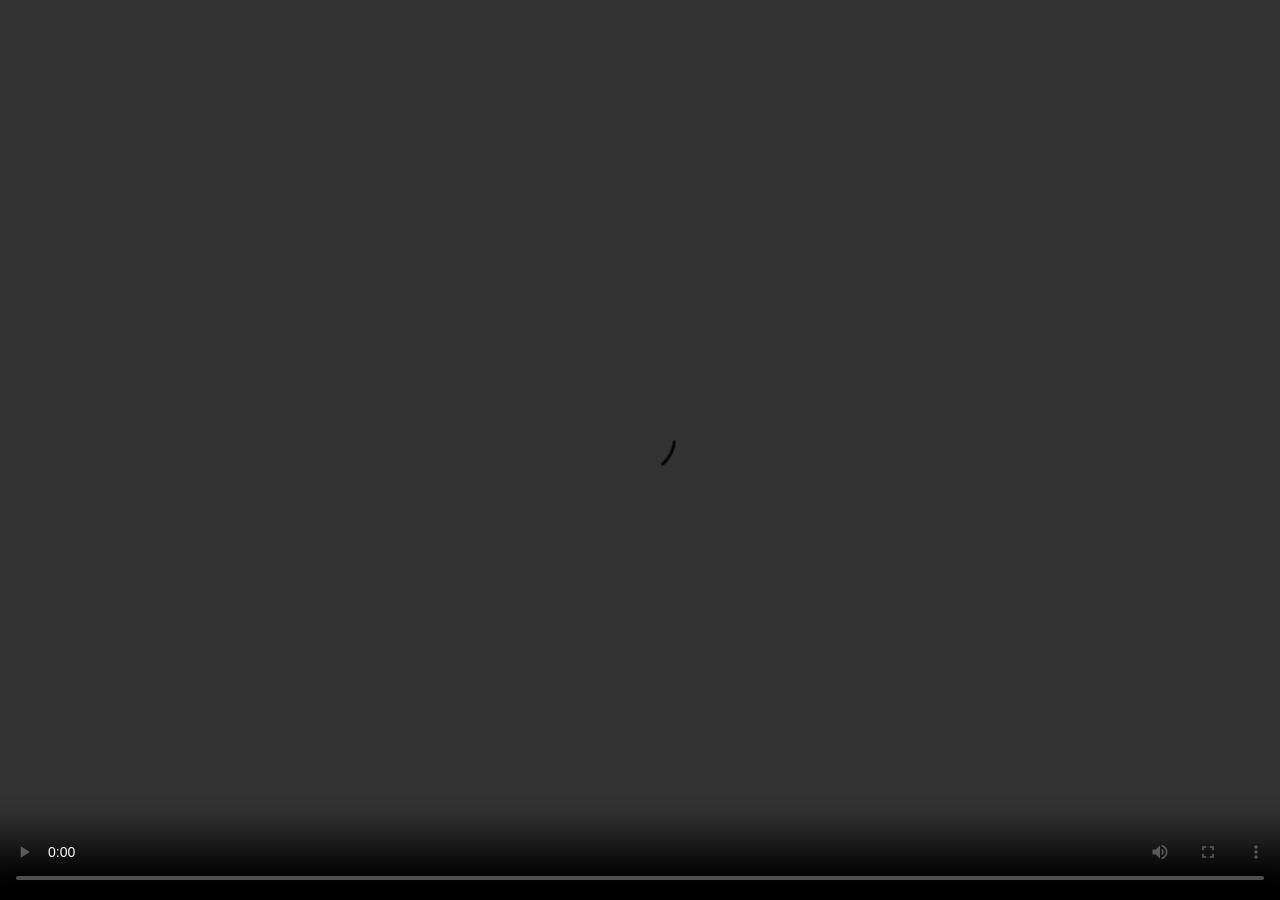
<file: embed-video-2026-07-02-11-44-07.html>
<!doctype html>
<html lang="ru">
<head>
    <meta charset="utf-8">
    <meta name="viewport" content="width=device-width, initial-scale=1">
    <title>Video 2026-07-02 11-44-07</title>
    <meta name="robots" content="noindex">
    <style>
        html,
        body {
            width: 100%;
            height: 100%;
            margin: 0;
            background: #0d1117;
        }

        body {
            display: grid;
            place-items: center;
            overflow: hidden;
        }

        video {
            width: 100%;
            height: 100%;
            max-height: 100vh;
            display: block;
            object-fit: contain;
            background: #0d1117;
        }
    </style>
</head>
<body>
    <video controls playsinline preload="metadata">
        <source src="./media/video-2026-07-02-11-44-07.mp4" type="video/mp4">
    </video>
</body>
</html>
</file>
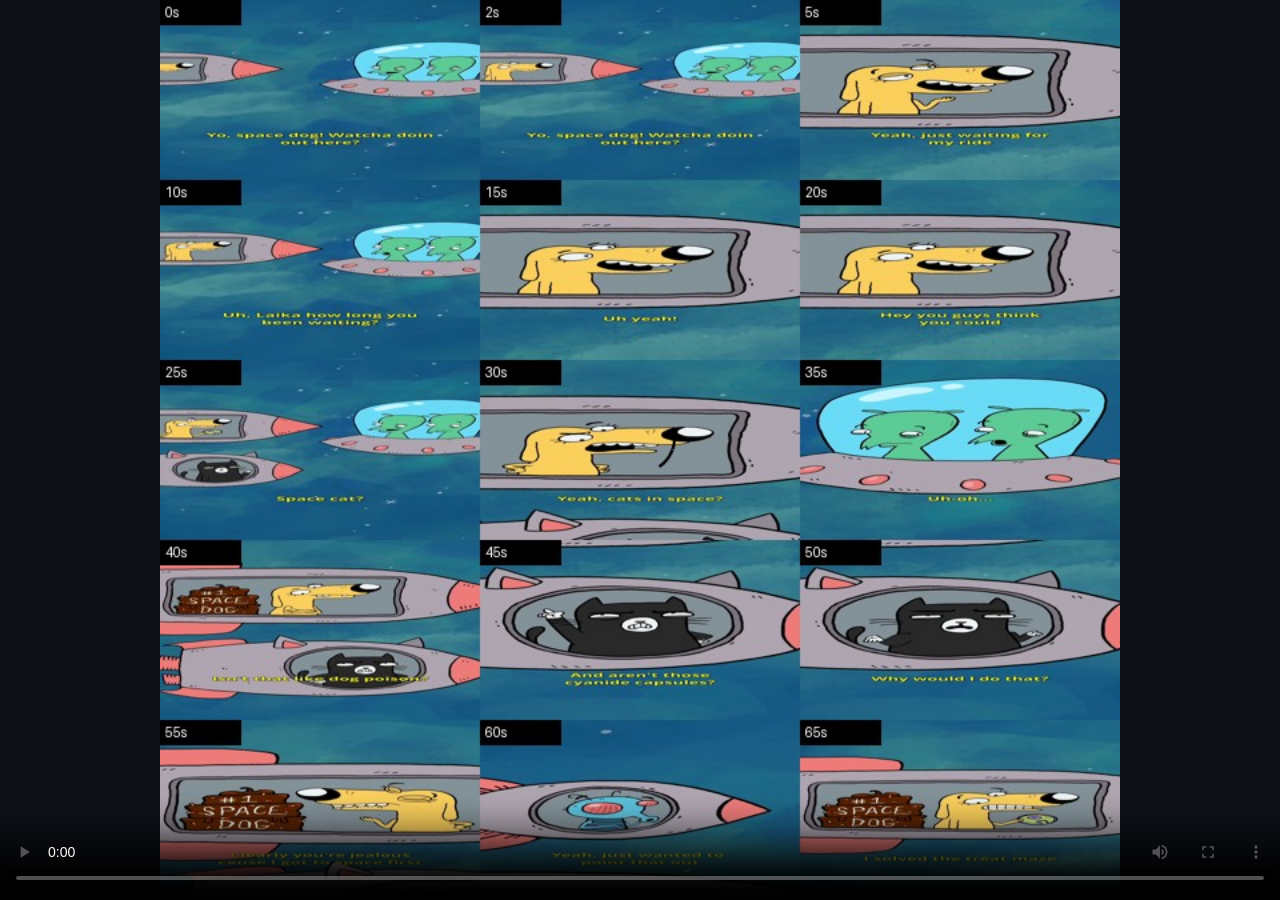
<file: embed.html>
<!doctype html>
<html lang="ru">
<head>
    <meta charset="utf-8">
    <meta name="viewport" content="width=device-width, initial-scale=1">
    <title>Space Meeting Video</title>
    <meta name="robots" content="noindex">
    <style>
        html,
        body {
            width: 100%;
            height: 100%;
            margin: 0;
            background: #0d1117;
        }

        body {
            display: grid;
            place-items: center;
            overflow: hidden;
        }

        video {
            width: 100%;
            height: 100%;
            max-height: 100vh;
            display: block;
            object-fit: contain;
            background: #0d1117;
        }
    </style>
</head>
<body>
    <video controls playsinline preload="metadata" poster="./media/space-meeting-poster.jpg">
        <source src="./media/space-meeting.mp4" type="video/mp4">
    </video>
</body>
</html>
</file>
